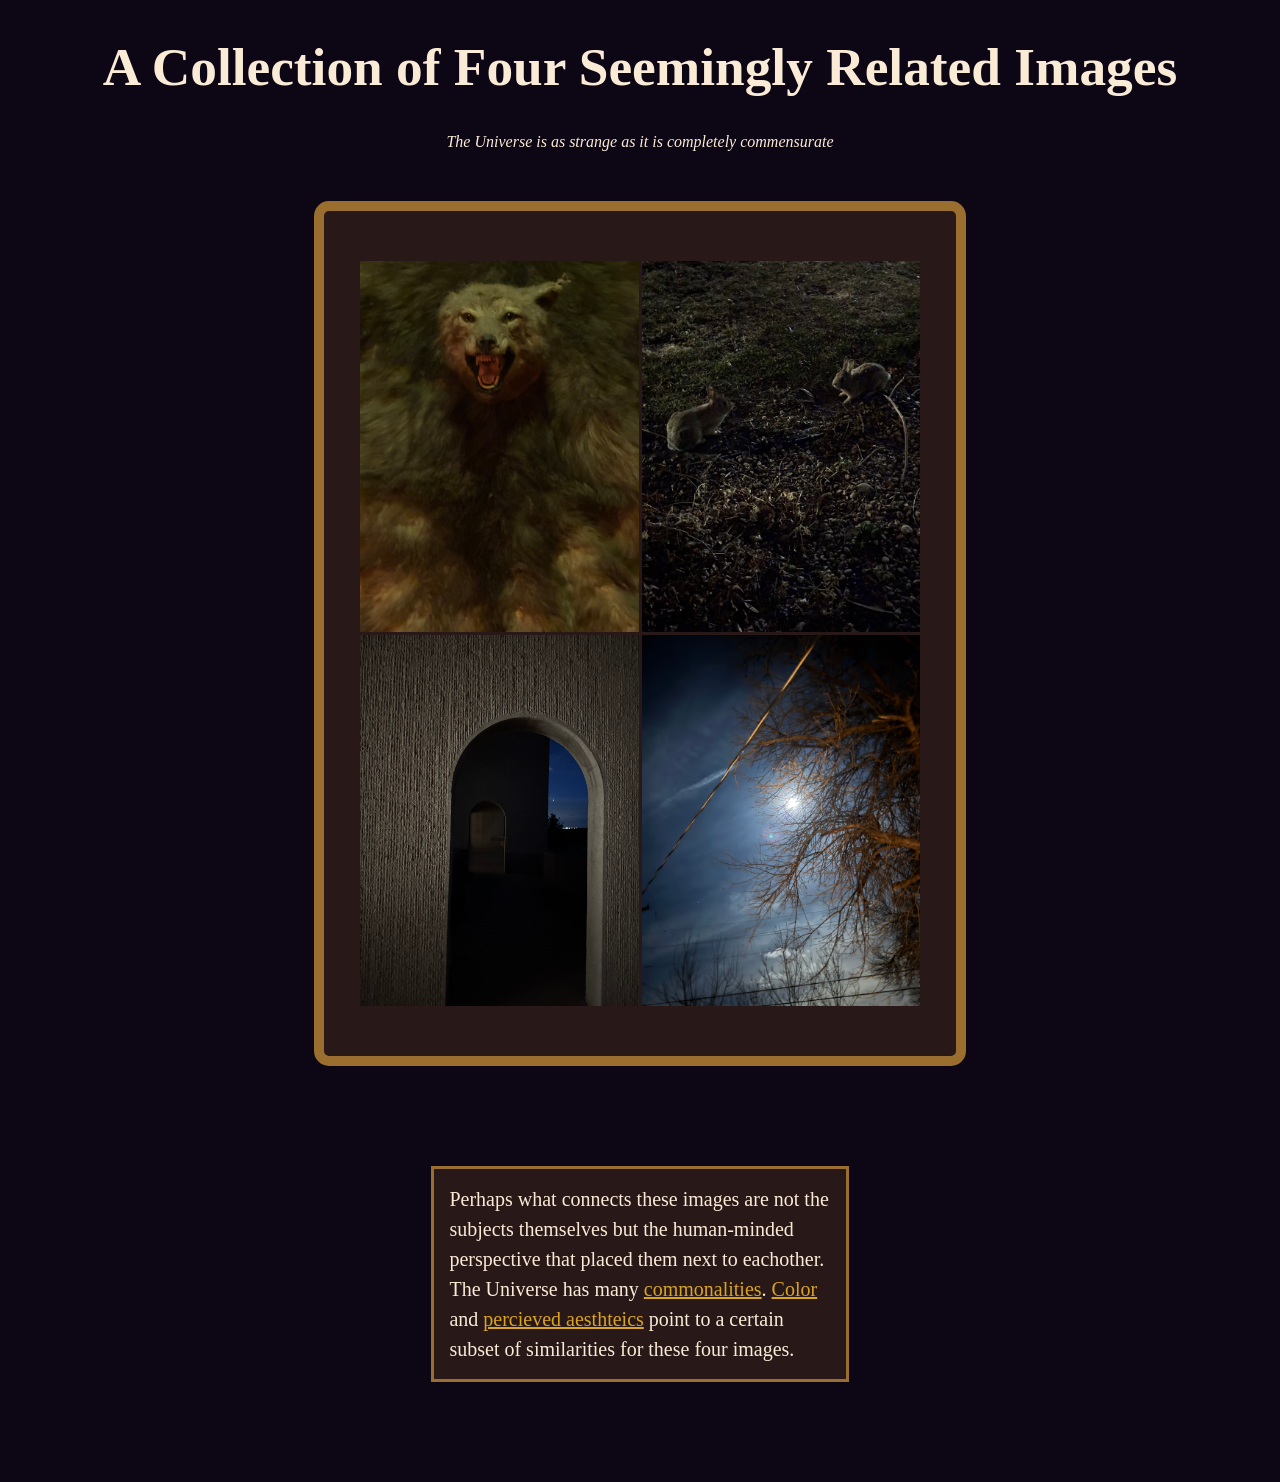
<file: index.html>
<!DOCTYPE html>
<html>
  <head>
    <meta charset="utf-8">

    <title>Commonalities</title>
    <link href="https://fonts.googleapis.com/css?family=Open+Sans+Condensed:300|Sonsie+One" rel="stylesheet" type="text/css">
    <link rel="stylesheet" href="style.css">

    <!-- the below three lines are a fix to get HTML5 semantic elements working in old versions of Internet Explorer-->
    <!--[if lt IE 9]>
      <script src="https://cdnjs.cloudflare.com/ajax/libs/html5shiv/3.7.3/html5shiv.js"></script>
    <![endif]-->

    <style>
        body {
            background-color: rgb(13, 6, 20);
            color: antiquewhite;

        }
        h1 {
            text-align: center;
            font-size: 40pt;
        }
        p {
            text-align: center; 
        }
        .img-container {
            display: flex;
            flex-direction: row;
            flex-wrap: wrap;
            justify-content: center;
            align-items: center;
            gap: 3px;
            margin: 50px auto;
            padding: 50px 0px;
            width: 50%;
            border: 10px solid rgb(153, 110, 46);
            background-color: rgb(40, 24, 24);
            
        }
        .std-img {
            width: 44%;
        }
        .small-paragraph {
            margin: 100px auto;
            text-indent: ;
            padding: 15px 15px;
            text-align: left;
            width: 33%;
            background-color: rgb(40, 24, 24);
            border: 3px solid rgb(153, 110, 46);
            color:antiquewhite;
            font-size: 15pt;
            line-height: 150%;
        }

        a:link {
            color: goldenrod;
        }
        a:visited {
            color: rgb(213, 72, 72);
        }
    </style>
  </head>

  <!-- I included the body element below which is not part of the html version or the head to make
    make sure you include it above your HTML code -->
  <body>

    <h1>A Collection of Four Seemingly Related Images</h1>
    <p><em>The Universe is as strange as it is completely commensurate</em></p>
    <div class="img-container">
        <img src="img/wolf.jpeg" class="std-img">
        <img src="img/bunnies.jpeg"  class="std-img">
        <img src="img/door.jpeg"  class="std-img">
        <img src="img/tree-and-moon.jpeg"  class="std-img">
    </div>

    <p class="small-paragraph">
        Perhaps what connects these images are not the subjects themselves but the human-minded perspective that placed them next to eachother.
        The Universe has many <a href="https://en.wikipedia.org/wiki/Fractal_cosmology">commonalities</a>. <a href="https://en.wikipedia.org/wiki/Color_scheme">Color</a> and <a href="https://en.wikipedia.org/wiki/Aesthetics">percieved aesthteics</a> point to a certain subset of similarities for these four images.
    </p>
  </body>
</html>
</file>
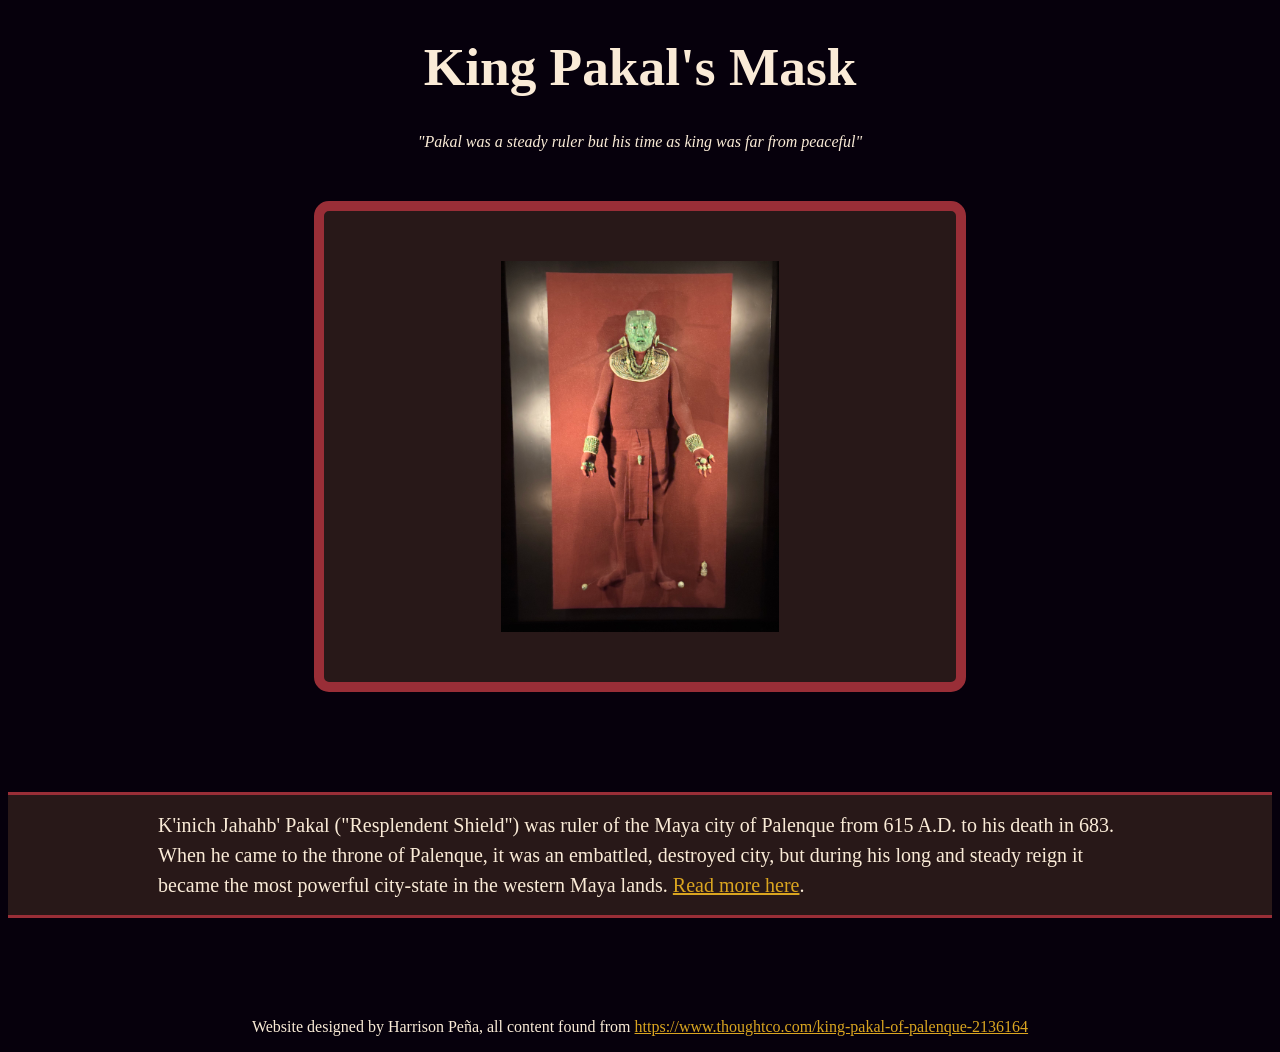
<file: firstpage.html>
<!DOCTYPE html>
<html>
  <head>
    <meta charset="utf-8">

    <title>First Webpage</title>
    <link href="https://fonts.googleapis.com/css?family=Open+Sans+Condensed:300|Sonsie+One" rel="stylesheet" type="text/css">
    <link rel="stylesheet" href="style.css">

    <!-- the below three lines are a fix to get HTML5 semantic elements working in old versions of Internet Explorer-->
    <!--[if lt IE 9]>
      <script src="https://cdnjs.cloudflare.com/ajax/libs/html5shiv/3.7.3/html5shiv.js"></script>
    <![endif]-->

  </head>

  <!-- I included the body element below which is not part of the html version or the head to make
    make sure you include it above your HTML code -->
  <body>

    <h1>King Pakal's Mask</h1>
    <p><em>"Pakal was a steady ruler but his time as king was far from peaceful"</em></p>
    <div class="img-container">
        <img src="img/mex_jewls.jpeg" alt="A satin red maniquin adorned with a green jade mask and jewelry." title="King Pakal's Mask and jewelry" class="std-img">
    </div>

    <p class="small-paragraph">
      K'inich Jahahb' Pakal ("Resplendent Shield") was ruler of the Maya city of Palenque from 615 A.D. to his death in 683.
       When he came to the throne of Palenque, it was an embattled, destroyed city, but during his long and steady reign it became the most powerful city-state in the western Maya lands. <a href="https://www.thoughtco.com/king-pakal-of-palenque-2136164">Read more here</a>. 
    </p>
    <p class="footnote">Website designed by Harrison Peña, all content found from <a href="https://www.thoughtco.com/king-pakal-of-palenque-2136164">https://www.thoughtco.com/king-pakal-of-palenque-2136164</a></p>
</html>
</file>
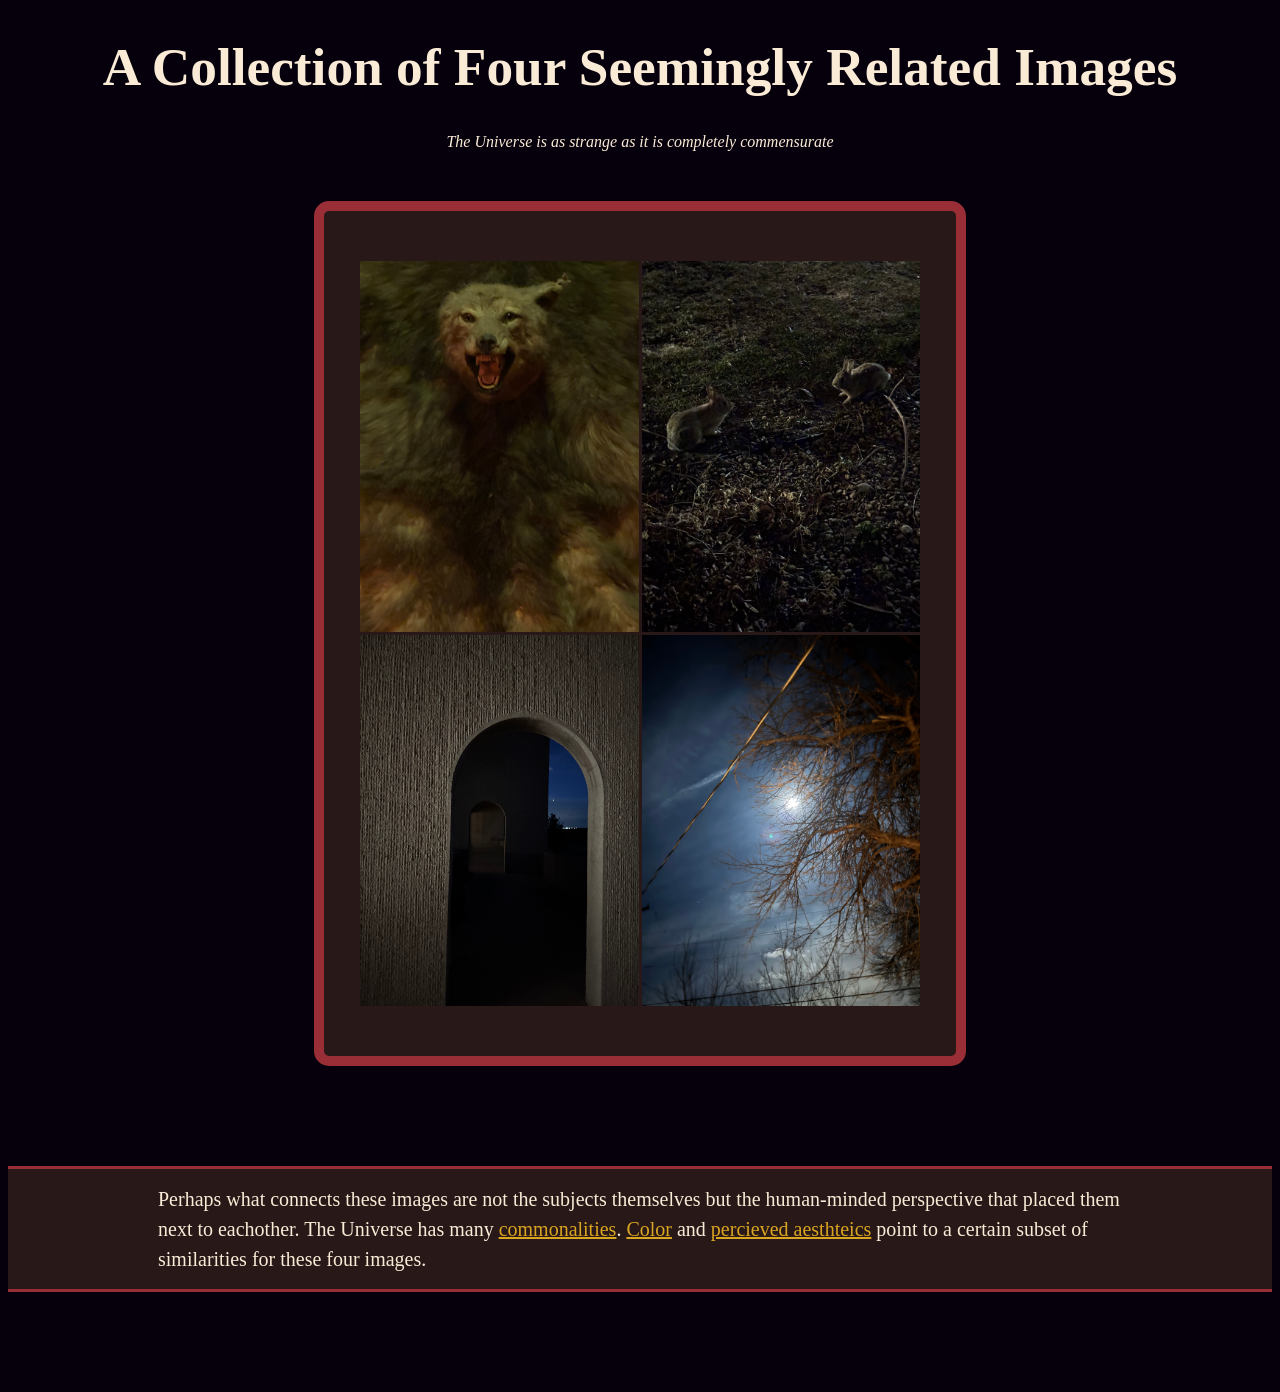
<file: firstpageexample.html>
<!DOCTYPE html>
<html>
  <head>
    <meta charset="utf-8">

    <title>Commonalities</title>
    <link href="https://fonts.googleapis.com/css?family=Open+Sans+Condensed:300|Sonsie+One" rel="stylesheet" type="text/css">
    <link rel="stylesheet" href="style.css">

    <!-- the below three lines are a fix to get HTML5 semantic elements working in old versions of Internet Explorer-->
    <!--[if lt IE 9]>
      <script src="https://cdnjs.cloudflare.com/ajax/libs/html5shiv/3.7.3/html5shiv.js"></script>
    <![endif]-->

  </head>

  <!-- I included the body element below which is not part of the html version or the head to make
    make sure you include it above your HTML code -->
  <body>

    <h1>A Collection of Four Seemingly Related Images</h1>
    <p><em>The Universe is as strange as it is completely commensurate</em></p>
    <div class="img-container">
        <img src="img/wolf.jpeg" class="std-img">
        <img src="img/bunnies.jpeg"  class="std-img">
        <img src="img/door.jpeg"  class="std-img">
        <img src="img/tree-and-moon.jpeg"  class="std-img">
    </div>

    <p class="small-paragraph">
        Perhaps what connects these images are not the subjects themselves but the human-minded perspective that placed them next to eachother.
        The Universe has many <a href="https://en.wikipedia.org/wiki/Fractal_cosmology">commonalities</a>. <a href="https://en.wikipedia.org/wiki/Color_scheme">Color</a> and <a href="https://en.wikipedia.org/wiki/Aesthetics">percieved aesthteics</a> point to a certain subset of similarities for these four images.
    </p>
  </body>
</html>
</file>
<file: style.css>
body {
    background-color: rgb(6, 0, 12);
    color: antiquewhite;

}

h1 {
    text-align: center;
    font-size: 40pt;
}

p {
    text-align: center; 
}

.img-container {
    display: flex;
    flex-direction: row;
    flex-wrap: wrap;
    justify-content: center;
    align-items: center;
    gap: 3px;
    margin: 50px auto;
    padding: 50px 0px;
    width: 50%;
    border: 10px solid rgb(153, 46, 55);
    background-color: rgb(40, 24, 24);
    border-radius: 15px;
}

.std-img {
    width: 44%;
}

.small-paragraph {
    box-sizing: border-box;
    margin: 100px auto;
    padding: 15px 150px;
    text-align: left;
    width: 100%;
    background-color: rgb(40, 24, 24);
    color:antiquewhite;
    font-size: 15pt;
    line-height: 150%;
    border-top: 3px solid  rgb(153, 46, 55);
    border-bottom: 3px solid  rgb(153, 46, 55);
}

a:link {
    color: goldenrod;
}
a:visited {
    color: rgb(213, 72, 72);
}
</file>
